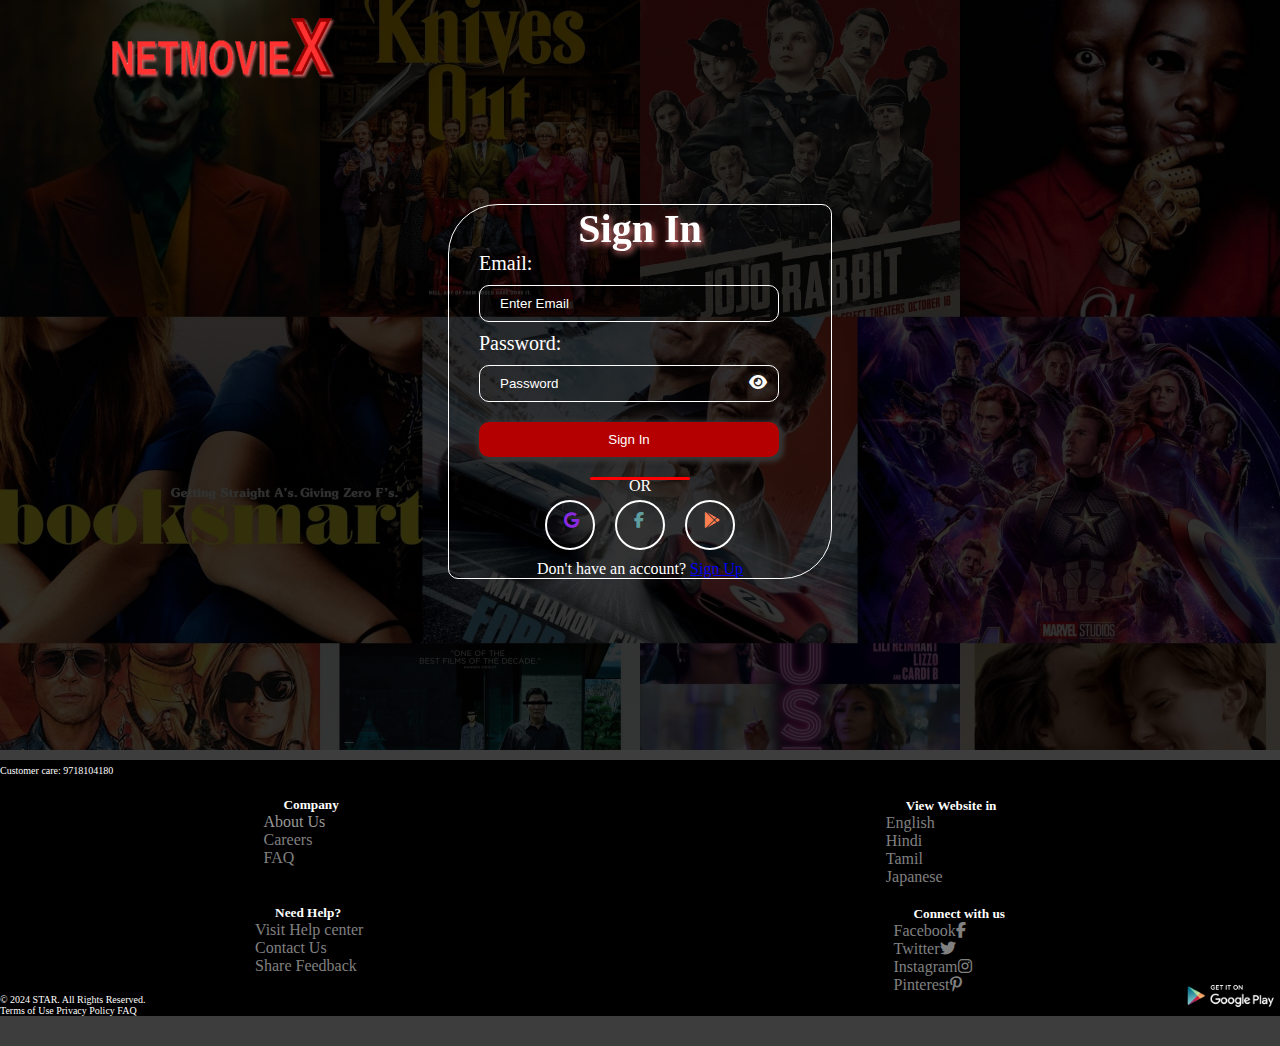
<file: signpage.html>
<!DOCTYPE html>
<html lang="en">
<head>
    <meta charset="UTF-8">
    <meta name="viewport" content="width=device-width, initial-scale=1.0">
    <title>NETMOVIEX- SIGNIN</title>

    <link rel="stylesheet" href="style.css">
    <link rel="stylesheet" href="responsive.css">
    <link rel="icon" href="assets/img/N.png">
    <!-- bootstrap-CDN -->
    <link href="https://cdn.jsdelivr.net/npm/bootstrap@5.0.2/dist/css/bootstrap.min.css" rel="stylesheet" integrity="sha384-EVSTQN3/azprG1Anm3QDgpJLIm9Nao0Yz1ztcQTwFspd3yD65VohhpuuCOmLASjC" crossorigin="anonymous">
    <script src="https://cdn.jsdelivr.net/npm/bootstrap@5.0.2/dist/js/bootstrap.bundle.min.js" integrity="sha384-MrcW6ZMFYlzcLA8Nl+NtUVF0sA7MsXsP1UyJoMp4YLEuNSfAP+JcXn/tWtIaxVXM" crossorigin="anonymous"></script>

    <!-- fontawsome-cdn -->
    <link rel="stylesheet" href="https://cdnjs.cloudflare.com/ajax/libs/font-awesome/6.5.1/css/all.min.css">
</head>
<body style="background-color: rgb(61, 61, 61);">
<div class="sign-banner">
    <div class="nav-logo">
    <a href="index.html"><img src="assets/img/NETMOVIEX.png" alt=""></a>
</div>

         <form action="" class="sign-inpage">
            <h3>Sign In</h3>
 <label for="">Email: </label><br>
     <input type="email" name="email" placeholder="Enter Email" required><br>
           <label for="">Password:</label><br>
           <input type="password" name="pass" placeholder="Password" id="myInput" maxlength="6" required title="6 characters"><i class="fa-solid fa-eye" style="color: white;" onclick="myfunction()"></i>

           <br>
           <input type="submit" name="submit" value="Sign In" class="sign-up">
<span ></span>
       <div class="login-content">
        <ul>
            <li title="Google"><a href=""><i class="fa-brands fa-google" style="color: blueviolet;"></i></a></li>
            <li title="Facebook"><a href=""><i class="fa-brands fa-facebook-f" style="color: cadetblue;"></i></a></li>
            <li title="GooglePlay"><a href=""><i class="fa-brands fa-google-play" style="color: coral;"></i></a></li>
        </ul>
       </div>
       <p>Don't have an account? <a href="signup.html">Sign Up</a></p>
         </form>
       
</div>
<!-- footer-section -->

<section class="last-footer">
    <div class="container">
    <span style="color: white; font-size: 10px;">Customer care: 9718104180</span>
    <div class="row">
        <div class="col-md-6 col-xl-6 footer-content">
<div class="company">
<h5>Company</h5>
<ul>
    <li><a href="about.html" style="text-decoration: none; color: rgb(152, 151, 151);">About Us</a></li>
    <li>Careers</li>
    <li>FAQ</li>
</ul>
</div>

<div class="view-website">
    <h5>View Website in</h5>
    <ul>
        <li>English</li>
        <li>Hindi</li>
        <li>Tamil</li>
        <li>Japanese</li>
    </ul>
</div>
        </div>

        <div class="col-md-6 col-xl-6 footer-content">
            <div class="company">
                <h5>Need Help?</h5>
                <ul>
                    <li>Visit Help center</li>
                    <li>Contact Us</li>
                    <li>Share Feedback</li>
                </ul>
            </div>
            <div class="view-website">
                <h5>Connect with us</h5>
                <ul>
            <li title="Facebook"><a href="#" style="text-decoration: none; color: grey;">Facebook<i class="fa-brands fa-facebook-f"></i></a></li>
            <li title="Twitter"><a href="#" style="text-decoration: none; color: grey;">Twitter<i class="fa-brands fa-twitter"></i></a></li>
            <li title="Instagram"><a href="#" style="text-decoration: none; color: grey;">Instagram<i class="fa-brands fa-instagram"></i></a></li>
            <li title="Pinterest"><a href="#" style="text-decoration: none; color: grey;">Pinterest<i class="fa-brands fa-pinterest-p"></i></a></li>
                </ul>
            </div>
        </div>
       
    </div>
</div>
</section>

<section class="condition">
<div class="container condition_01">
    <div class="row">
<div class="col-md-12 condition-content">
<p>© 2024 STAR. All Rights Reserved.</p>
<p>Terms of Use  Privacy Policy  FAQ</p>
<img src="assets/img/google-play-badge.png" alt="">
</div>

</div>
</div>
</section>
</body>
<script>
    function myfunction(){
        var x = document.getElementById("myInput");
        if(x.type === "password"){
            x.type = "text";
        }
        else{
            x.type ="password";
        }
    }
</script>
</html>
</file>
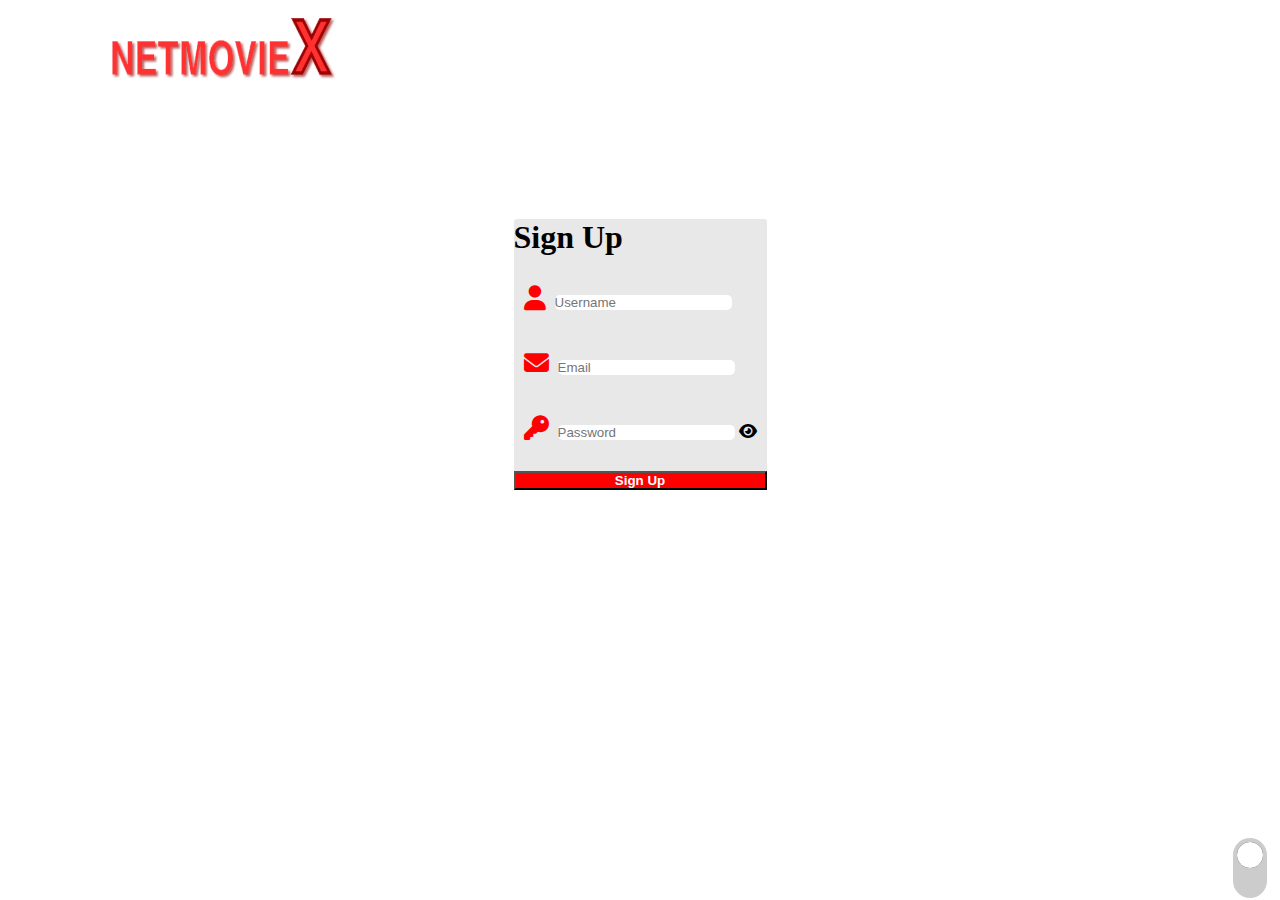
<file: signup.html>
<!DOCTYPE html>
<html>
<head>
<meta name="viewport" content="width=device-width, initial-scale=1">
<link rel="stylesheet" href="style.css">
    <link rel="stylesheet" href="responsive.css">
    <link rel="icon" href="assets/img/N.png">
    <!-- bootstrap-CDN -->
    <link href="https://cdn.jsdelivr.net/npm/bootstrap@5.0.2/dist/css/bootstrap.min.css" rel="stylesheet" integrity="sha384-EVSTQN3/azprG1Anm3QDgpJLIm9Nao0Yz1ztcQTwFspd3yD65VohhpuuCOmLASjC" crossorigin="anonymous">
    <script src="https://cdn.jsdelivr.net/npm/bootstrap@5.0.2/dist/js/bootstrap.bundle.min.js" integrity="sha384-MrcW6ZMFYlzcLA8Nl+NtUVF0sA7MsXsP1UyJoMp4YLEuNSfAP+JcXn/tWtIaxVXM" crossorigin="anonymous"></script>

    <!-- fontawsome-cdn -->
    <link rel="stylesheet" href="https://cdnjs.cloudflare.com/ajax/libs/font-awesome/6.5.1/css/all.min.css">
<style>
.switch {
  position: absolute;
  display: inline-block;
  width: 60px;
  height: 34px;
  /* border: 1px solid black; */
  /* margin: 20% 25%; */
  bottom: 15px;
 right: 0px;
 transform: rotate(90deg);

}

.switch input { 
  opacity: 0;
  width: 0;
  height: 0;
}

.slider {
  position: absolute;
  cursor: pointer;
  top: 0;
  left: 0;
  right: 0;
  bottom: 0;
  background-color: #ccc;
  -webkit-transition: .4s;
  transition: .4s;
}

.slider::after {
  position: absolute;
  content: "";
  height: 26px;
  width: 26px;
  left: 4px;
  bottom: 4px;
  background-color: white;
  -webkit-transition: .4s;
  transition: .2s ease-in-out;
}
.slider::before {
  position: absolute;
  content: "";
  height: 26px;
  width: 26px;
  left: 4px;
  bottom: 4px;
  background-color: rgb(0, 0, 0);
  -webkit-transition: .4s;
  transition: .2s ease-in-out;
}


input:checked + .slider {
  background-color: #797878;
}

input:focus + .slider {
  box-shadow: 0 0 1px #000000;
}

input:checked + .slider:before {
  -webkit-transform: translateX(26px);
  -ms-transform: translateX(26px);
  transform: translateX(26px);
  /* display: none; */
}
input:checked + .slider::after {
  -webkit-transform: translateX(26px);
  -ms-transform: translateX(26px);
  transform: translateX(26px);
  display: block;
  background-color: #000000;
}
.sign-up-content button{
    
}
/* Rounded sliders */
.slider.round {
  border-radius: 34px;
}

.slider.round:before {
  border-radius: 50%;
}
.slider.round::after {
  border-radius: 50%;
}
body.dark {
  background-color: #000000;
  h1 {
    color: #ff0000
  }
}
body.light-btn {
  
 button {
   background-color: green;
   transition: .2s ease-in-out;
   color: black;
  }
}
</style>
</head>
<body>
    <div class="nav-logo">
        <a href="index.html">
        <img src="assets/img/NETMOVIEX.png" alt="">
      </a>
      </div>
<div class="sign-up-content">
    <form action="" class="sign-up-form">
        <h1 style="font-weight: bold;">Sign Up</h1>
        <div class="input-container">
            <i class="fa fa-user icon"></i>
            <input class="input-field" type="text" placeholder="Username" name="usrnm" required>
          </div>

          <div class="input-container">
            <i class="fa fa-envelope icon"></i>
            <input class="input-field" type="text" placeholder="Email" name="email" required>
            
          </div>
          
          <div class="input-container">
            <i class="fa fa-key icon"></i>
            <input class="input-field" type="password" placeholder="Password" name="psw" id="myInput" maxlength="6" required>
            <i class="fa-solid fa-eye" style="color: rgb(0, 0, 0); cursor: pointer;" onclick="myfunction()"></i>
          </div>
          <button type="submit" class="btn">Sign Up</button>
    </form>
</div>

<label class="switch">
  <input type="checkbox" id="toggle">
  <span class="slider round"></span>
</label>


<script>
    const toggle = document.querySelector('#toggle');
    toggle.addEventListener('change', () => {
  document.body.classList.toggle('dark');
  document.body.classList.toggle('light-btn');
})
</script>
<script>
     function myfunction(){
        var x = document.getElementById("myInput");
        if(x.type === "password"){
            x.type = "text";
        }
        else{
            x.type ="password";
        }
    }
</script>
</body>
</html>
</file>
<file: style.css>
*{
    margin: 0;
    padding: 0;
    box-sizing: border-box;
}

.banner-img{
    background-image: linear-gradient(rgba(0, 0, 0, 0.881),rgba(31, 31, 30, 0.584)),url(assets/img/movie-img.png);
    background-size: cover;
    background-repeat: no-repeat;
    background-position: center;
    width: 100%;
    /* height: 800px; */
    object-fit: cover;
    /* background-repeat: no-repeat; */
}
.nav-logo{
display: flex;
align-items:start;
justify-content: start;
width: 100%;
/* border: 1px solid white; */
}
.nav-logo img{
    width: 250px;
    height: 100px;
    margin-left: 100px;
}
.lang{
    /* border: 1px solid green; */
    width: 70%;
}
.lang #language{
   float: right;
   margin: 30px;
   border: 1px solid white;
   outline: none;
   border-radius: 3px;
   background-color: black;
   color: white;
}
.lang .btnn{
    float: right;
    margin: 30px;
    border-radius: 4px;
    padding: 4px;
    background-color: red;
    color: white;
    border: none;
    cursor: pointer;
}
.lang .btn1{
    float: right;
    margin-top: 30px;
    border-radius: 4px;
    padding: 4px;
    background-color: transparent;
    color: white;
    border: none;
    cursor: pointer;
}
.btn1:hover{
    color: red;
}
.movies{
    /* display: flex; */
   align-items: center;
   justify-content: center;
   /* border: 1px solid black; */
}
.movies h1{
    color: white;
    margin-top: 16%;
    font-size: 3rem;
    font-family:'Lucida Sans', 'Lucida Sans Regular', 'Lucida Grande', 'Lucida Sans Unicode', Geneva, Verdana, sans-serif;
    text-align: center;
   
}
.movies h5{
    color: white;
    text-align: center;
    font-size: 25px;
    font-family:'Trebuchet MS', 'Lucida Sans Unicode', 'Lucida Grande', 'Lucida Sans', Arial, sans-serif;
    font-weight: 400;
    margin-top: 10px;
}
.movies p{
    text-align: center;
    font-size: 18px;
    font-family:'Trebuchet MS', 'Lucida Sans Unicode', 'Lucida Grande', 'Lucida Sans', Arial, sans-serif;
    color: white;
    margin-top: 20px;
}
.info-form{
    display: flex;
    align-items: center;
    justify-content: center;
}
.info-form > input{
    padding: 10px;
    border-radius: 4px;
    border: 1px solid rgb(189, 189, 189);
margin-top: 20px;
background-color: transparent;
outline: none;
color: white;
}
.info-form > input::placeholder{
    color: white;
}
.info-form .started{
    padding: 10px 20px;
    margin-top: 20px;
    color: white;
    background-color: red;
    border-radius: 4px;
    border: none;
    margin-left: 5px;
}
.new-email{
    margin-left: 40%;
    text-decoration: none;
    color: red;
    font-size: 15px;
}
.movies .streaming{
    color: white;
    font-size: 20px;
    font-family:'Trebuchet MS', 'Lucida Sans Unicode', 'Lucida Grande', 'Lucida Sans', Arial, sans-serif;
    margin-top: 50px;
}
.enjoy-tv{
    width: 100%;
    /* height: 200px; */
    border: 1px solid black;
    margin-top: 10px;
    background-color: black;
}
.enjoy-tv .container .row .enjoy{
    /* height: 100px ; */
    border: 1px solid black;
}
.enjoy .enjoy-content{
    text-align: center;
    margin-top: 80px;
    color: white;
}
.enjoy-content h1{
    font-family:'Segoe UI', Tahoma, Geneva, Verdana, sans-serif;
    font-weight: bold;
    font-size: 50px;
}
.enjoy-content p{
    font-size: 20px;
}
.enjoy img{
    width: 450px;
    height: 400px;
    filter: drop-shadow(2px 2px 5px rgb(255, 255, 255));
}

.download{
    margin-top: 10px;
    background-color: black;
}
.download .down-content .download-content{
    color: white;
    margin-top: 80px;
}
.down-content img{
    width: 400px;
    height: 300px;
    margin-top: 60px;
}
.download-content h1{
    font-family: 'Segoe UI', Tahoma, Geneva, Verdana, sans-serif;
    font-weight: bold;
    font-size: 50px;
}
.download-content p{
    font-size: 23px;
}
.stranger img{
    width: 100px;
    height: 80px;
    /* border: 1px solid white; */
    /* margin-left: 0px; */
}
.watch-every{
    margin-top: 10px;
    background-color: black;
}
.watch-every .container .row .watch-content .watch-contnt{
    text-align: center;
    color: white;
    margin-top: 150px;
}
.watch-contnt h1{
    font-family: 'Segoe UI', Tahoma, Geneva, Verdana, sans-serif;
    font-weight: bold;
    font-size: 50px;
}
.watch-contnt p{
    font-size: 23px;
}
.watch-content img{
    width: 500px;
    height: 350px;
    margin-top: 60px;
    filter: drop-shadow(2px 2px 3px rgb(95, 95, 95));
}

.create-cartoon{
    margin-top: 10px;
    background-color: black;
}
.create-cartoon .container .row .cartoon-content .cartoon{
    margin-top: 150px;
    color: white;
}
.cartoon h1{
    font-family: 'Segoe UI', Tahoma, Geneva, Verdana, sans-serif;
    font-weight: bold;
    font-size: 50px;
}
.cartoon p{
    font-size: 23px;
}
.cartoon-content img{
    width: 450px;
    height: 450px;
    filter: drop-shadow(2px 2px 10px rgb(95, 95, 95));
}

.frequently{
    margin-top: 10px;
    background-color: black;
}
.frequently .container .row .frequently-content h1{
text-align: center;
color: white;
font-family: 'Lucida Sans', 'Lucida Sans Regular', 'Lucida Grande', 'Lucida Sans Unicode', Geneva, Verdana, sans-serif;
font-weight: bold;
margin-top: 80px;
}
#first-content{
    margin-top: 10px;
    width: 100%;
    height: 70px;
    border: 1px solid white;
    display: flex;
    align-items: center;
    background-color: rgb(89, 89, 89);
}
#first-content:hover{
    background-color: rgb(162, 160, 160);
    transition: 1s ease-in-out;
}
#first-content h6{
color: white;
font-size: 20px;
}
.fa-plus{
    color: white;
    margin-left: 70%;
    font-size: 30px;
}
#second-content{
    width: 100%;
  margin-top: 5px;
    border: 1px solid white;
    display: none;
}
#second-content p{
    color: white;
    font-size: 20px;
}
#third-content{
    margin-top: 10px;
    width: 100%;
    height: 70px;
    border: 1px solid white;
    display: flex;
    align-items: center;
    background-color: rgb(89, 89, 89);
}
#third-content:hover{
    background-color: rgb(162, 160, 160);
    transition: 1s ease-in-out;
}
#third-content h6{
color: white;
font-size: 20px;
}
#third-content .fa-plus{
    color: white;
    margin-left: 60%;
    font-size: 30px;
}
#fourth-content{
    width: 100%;
  margin-top: 5px;
    border: 1px solid white;
    display: none;
}
#fourth-content p{
    color: white;
    font-size: 20px;
}

#fifth-content{
    margin-top: 10px;
    width: 100%;
    height: 70px;
    border: 1px solid white;
    display: flex;
    align-items: center;
    background-color: rgb(89, 89, 89);
}
#fifth-content:hover{
    background-color: rgb(162, 160, 160);
    transition: 1s ease-in-out;
}
#fifth-content h6{
color: white;
font-size: 20px;
}
#fifth-content .fa-plus{
    color: white;
    margin-left: 70%;
    font-size: 30px;
}
#sixth-content{
    width: 100%;
  margin-top: 5px;
    border: 1px solid white;
    display: none;
}
#sixth-content p{
    color: white;
    font-size: 20px;
}
#seventh-content{
    margin-top: 10px;
    width: 100%;
    height: 70px;
    border: 1px solid white;
    display: flex;
    align-items: center;
    background-color: rgb(89, 89, 89);
}
#seventh-content:hover{
    background-color: rgb(162, 160, 160);
    transition: 1s ease-in-out;
}
#seventh-content h6{
color: white;
font-size: 20px;
}
#seventh-content .fa-plus{
    color: white;
    margin-left: 65%;
    font-size: 30px;
}
#eighth-content{
    width: 100%;
  margin-top: 5px;
    border: 1px solid white;
    display: none;
}
#eighth-content p{
    color: white;
    font-size: 20px;
}
.member-content{
    text-align: center;
    color: white;
   margin-top: 30px;
}
.india{
    text-align: center;
    color: white;
    /* margin-top: 20px; */
}
.last-footer{
    margin-top: 10px;
    background-color: black;
}
.last-footer .container .row .footer-content{
    display: flex;
    /* border: 1px solid black; */
    align-items: center;
    justify-content: space-around;
}
.last-footer .container .row .footer-content .company{
    /* width: 50%; */
    /* border: 1px solid white; */
}
.company h5{
    color: white;
    font-weight: bold;
}
.company ul li{
    list-style: none;
    margin-left: -20px;
    color: grey;
}
.last-footer .container .row .footer-content .view-website{
    /* width: 50%; */
    /* border: 1px solid white; */
    margin-top: 20px;
}
.view-website h5{
    color: white;
    font-weight: bold;
}
.view-website ul li{
    list-style: none;
    margin-left: -20px;
    color: grey;
}
.condition{
    background-color: black;
}
.condition-content p{
    /* border: 1px solid white; */
    color: white;
    font-size: 10px;
    width: 200px;
}
.condition-content img{
    width: 100px;
    height: 100px;
    cursor: pointer;
    float: right;
    /* border: 1px solid white; */
    margin-top: -70px;
}

/* sign In section */
.sign-banner{
background-image: linear-gradient(rgba(0, 0, 0, 0.821),rgba(0, 0, 0, 0.797)),url(assets/img/hollywood-img.jpg);
width: 100%;
/* background-position: center; */
background-repeat: no-repeat;
background-size: cover;
height: 750px;
/* min-height: 800px; */

}
.nav-logo img{
    filter: drop-shadow(2px 2px 1px rgb(188, 94, 94));
}

.sign-inpage{
    /* display: flex; */
    align-items: center;
    justify-content: center;
    margin: 100px auto;
    border: 1px solid white;
    width: 30%;
    flex-direction: column;
    border-radius: 50px 10px 50px 10px;
   animation-name: arjun;
   animation-iteration-count: infinite;
   animation-duration: 4s;
}
@keyframes arjun{
    0%{
        border: 1px solid green;
        transition: 2s ease-in-out;
        box-shadow: 2px 1px 2px 3px green;
    }
    25%{
        border: 1px solid red;
        transition: 2s ease-in-out;
        box-shadow: 2px 1px 2px 3px rgb(128, 0, 0);
    }
    50%{
        border: 1px solid rgb(116, 177, 238);
        transition: 2s ease-in-out;
        box-shadow: 2px 1px 2px 3px rgb(92, 152, 236);
    }
    75%{
        border: 1px solid rgb(74, 163, 106);
        transition: 2s ease-in-out;
        box-shadow: 2px 1px 2px 3px rgb(114, 193, 102);
    }
    100%{
        border: 1px solid rgb(174, 80, 177);
        transition: 2s ease-in-out;
        box-shadow: 2px 1px 2px 3px rgb(180, 80, 179);
    }
}
.sign-inpage > label{
    color: white;
    font-size: 20px;
    margin: 10px 30px;
}
.sign-inpage > input{
    margin: 10px 30px;
    padding: 10px 20px;
    border-radius: 10px;
    background-color: transparent;
    border: 1px solid white;
    outline: none;
    color: white;
    width: 300px;
}
.sign-inpage > input::placeholder{
    color: white;
}
.sign-inpage .sign-up{
    padding-left: 90px;
    padding-right: 90px;
    padding-top: 10px;
    padding-bottom: 10px;
    border: none;
    background-color: rgb(180, 0, 0);
    color: white;
    border-radius: 10px;
    box-shadow: 2px 2px 5px 3px rgb(54, 54, 54);
}
.sign-inpage .fa-eye{
    margin-left: -60px;
    cursor: pointer;
}
.sign-inpage > span{
    text-align: center;
    color: white;
}
.sign-inpage >span::before{
    content: "OR";
    height: 3px;
    width: 100px;
    background-color: red;
    display: block;
    margin: 10px auto;
    border-radius: 3px;
}
.login-content{
    display: flex;
    align-items: center;
    justify-content: center;
}
.login-content ul{
    display: flex;
    list-style: none;
   
}
.login-content ul li{
  padding: 10px 17px;
  margin: 10px;
  box-sizing: border-box;
  border: 2px solid white;
  border-radius: 50%;
  width: 50px;
  height: 50px;
}
.login-content ul li:hover{
    background-color: red;
    color: white;
    transition: 3s;
    border: none;
}
.login-content ul li a{
    text-decoration: none;
   
  }
  .login-content ul li a:hover{
    color: red;
  }
  .sign-inpage p{
    text-align: center;
    color: white;
  }
  .sign-inpage h3{
    color: white;
    font-size: 40px;
    text-align: center;
    filter: drop-shadow(2px 3px 3px rgb(231, 125, 125));
  }
  .sign-inpage .make-in{
    color: white;
  }
/* sign In section */


.carousel-caption{
    background-image: linear-gradient(rgba(224, 224, 224, 0.469),rgba(4, 4, 4, 0.822));
  border-radius: 10px;
  border: none;

}
.carousel-item img{
    width: 100%;
    height: 500px;
   /* border: 1px solid black; */
}
.carousel{
    position: relative;
    top: -100px;
    /* border: 1px solid black; */
}
.nav-logo a{
    z-index: 999;
}

.movie-content{
    border: 1px solid black;
    margin-top: -70px;
    background-color: black;
}
.movie-content .container h3{
    color: white;

}
.owl-theme .item{
    position: relative;
    /* display: flex; */
    align-items: center;
    justify-content: center;
    /* border: 1px solid red; */
    height: 200px;
}
.owl-theme .item img{
    width: 200px;
    height: 200px;
    border-radius: 10px;
   cursor: pointer;
}

.owl-theme .item:hover{
   box-shadow: 1px 1px 6px white;
   cursor: pointer;
   border-radius: 10px;
  background-image: linear-gradient(rgb(100, 100, 100,),rgb(100, 100, 100));
}
.owl-theme .item  #shoe{
    position: absolute;
top: 100px;
font-weight: bold;
color: rgb(0, 0, 0);
box-sizing: border-box;
/* background-color: black; */
border-radius: 5px;
display: none;
left: 40px;
}
.watch-now{
    display: flex;
    align-items: center;
    justify-content: center;
    position: absolute;
    /* background-color: rgb(255, 255, 255); */
    border-radius: 5px;
    top: 130px;
    width: 70%;
    /* left: 30px; */
    
}
.watch-now02{
    display: flex;
    align-items: center;
    justify-content: center;
    position: absolute;
    /* background-color: rgb(255, 255, 255); */
    border-radius: 5px;
    top: 130px;
    width: 70%;
    /* left: 30px; */
    
}
.owl-theme .item  #shoe2{
    position: absolute;
top: 100px;
font-weight: bold;
color: rgb(0, 0, 0);
box-sizing: border-box;
/* background-color: black; */
border-radius: 5px;
display: none;
left: 40px;
}
.watch-now button{
    font-size: 20px;
    color: black;
    border-radius: 5px;
    border: none;
    padding: 3px ;
}
.watch-now button:hover{
    background-color: rgb(227, 2, 2);
    color: white;
    transition: 2s;
}
.watch-now02 button{
    font-size: 20px;
    color: rgb(0, 0, 0);
    border-radius: 5px;
    border: none;
    padding: 3px ;
}
.watch-now02 button:hover{
    background-color: rgb(227, 2, 2);
    color: white;
    transition: 2s;
}
.watch-now03{
    display: flex;
    align-items: center;
    justify-content: center;
    position: absolute;
    /* background-color: rgb(255, 255, 255); */
    border-radius: 5px;
    top: 130px;
    width: 70%;
    /* left: 30px; */
    
}
.owl-theme .item  #shoe3{
    position: absolute;
top: 100px;
font-weight: bold;
color: rgb(0, 0, 0);
box-sizing: border-box;
/* background-color: black; */
border-radius: 5px;
display: none;
left: 40px;
}
.watch-now03 button{
    font-size: 20px;
    color: rgb(0, 0, 0);
    border-radius: 5px;
    border: none;
    padding: 3px ;
}
.watch-now03 button:hover{
    background-color: rgb(227, 2, 2);
    color: white;
    transition: 2s;
}

.watch-now04{
    display: flex;
    align-items: center;
    justify-content: center;
    position: absolute;
    /* background-color: rgb(255, 255, 255); */
    border-radius: 5px;
    top: 130px;
    width: 70%;
    /* left: 30px; */
    
}
.owl-theme .item  #shoe4{
    position: absolute;
top: 100px;
font-weight: bold;
color: rgb(0, 0, 0);
box-sizing: border-box;
/* background-color: black; */
border-radius: 5px;
display: none;
left: 40px;
}
.watch-now04 button{
    font-size: 20px;
    color: rgb(0, 0, 0);
    border-radius: 5px;
    border: none;
    padding: 3px ;
}
.watch-now04 button:hover{
    background-color: rgb(227, 2, 2);
    color: white;
    transition: 2s;
    
}
.watch-now05{
    display: flex;
    align-items: center;
    justify-content: center;
    position: absolute;
    /* background-color: rgb(255, 255, 255); */
    border-radius: 5px;
    top: 130px;
    width: 70%;
    /* left: 30px; */
    
}
.owl-theme .item  #shoe5{
    position: absolute;
top: 100px;
font-weight: bold;
color: rgb(0, 0, 0);
box-sizing: border-box;
/* background-color: black; */
border-radius: 5px;
display: none;
left: 40px;
}
.watch-now05 button{
    font-size: 20px;
    color: rgb(0, 0, 0);
    border-radius: 5px;
    border: none;
    padding: 3px ;
}
.watch-now05 button:hover{
    background-color: rgb(227, 2, 2);
    color: white;
    transition: 2s;
    
}
.watch-now06{
    display: flex;
    align-items: center;
    justify-content: center;
    position: absolute;
    /* background-color: rgb(255, 255, 255); */
    border-radius: 5px;
    top: 130px;
    width: 70%;
    /* left: 30px; */
    
}
.owl-theme .item  #shoe6{
    position: absolute;
top: 100px;
font-weight: bold;
color: rgb(0, 0, 0);
box-sizing: border-box;
/* background-color: black; */
border-radius: 5px;
display: none;
left: 40px;
}
.watch-now06 button{
    font-size: 20px;
    color: rgb(0, 0, 0);
    border-radius: 5px;
    border: none;
    padding: 3px ;
}
.watch-now06 button:hover{
    background-color: rgb(227, 2, 2);
    color: white;
    transition: 2s;
    
}

#special-movie{
background-color: black;
margin-top: 40px;
}
.superheroes{
    color: white;
}
#special-movie .container{
    width: 100%;
    /* border: 1px solid white; */
}
.special-heroes{
    width: 100%;
    /* height: 400px; */
    /* border: 1px solid white; */

}
#special-movie .container .row .special-heroes .special-movies-1{
    width: 180px;
    height: 200px;
    /* border: 1px solid white; */
}
#special-movie .container .row .special-heroes .special-movies-2{
    width: 180px;
    height: 200px;
    /* border: 1px solid white; */
}
#special-movie .container .row .special-heroes .special-movies-3{
    width: 180px;
    height: 200px;
    /* border: 1px solid white; */
}
#special-movie .container .row .special-heroes .special-movies-4{
    width: 180px;
    height: 200px;
    /* border: 1px solid white; */
}
#special-movie .container .row .special-heroes .special-movies-5{
    width: 180px;
    height: 200px;
    /* border: 1px solid white; */
}
#special-movie .container .row .special-heroes .special-movies-6{
    width: 180px;
    height: 200px;
    /* border: 1px solid white; */
}
#special-movie .container .row .special-heroes .special-movies-7{
    width: 180px;
    height: 200px;
    /* border: 1px solid white; */
}
#special-movie .container .row .special-heroes .special-movies-8{
    width: 180px;
    height: 200px;
    /* border: 1px solid white; */
}
#special-movie .container .row .special-heroes .special-movies-9{
    width: 180px;
    height: 200px;
    /* border: 1px solid white; */
}
#special-movie .container .row .special-heroes .special-movies-10{
    width: 180px;
    height: 200px;
    /* border: 1px solid white; */
}
#special-movie .container .row .special-heroes .special-movies-11{
    width: 180px;
    height: 200px;
    /* border: 1px solid white; */
}
#special-movie .container .row .special-heroes .special-movies-12{
    width: 180px;
    height: 200px;
    /* border: 1px solid white; */
}
#special-movie .container .row .special-heroes .special-movies-13{
    width: 180px;
    height: 200px;
    /* border: 1px solid white; */
}
#special-movie .container .row .special-heroes .special-movies-14{
    width: 180px;
    height: 200px;
    /* border: 1px solid white; */
}
#special-movie .container .row .special-heroes .special-movies-15{
    width: 180px;
    height: 200px;
    /* border: 1px solid white; */
}
#special-movie .container .row .special-heroes .special-movies-16{
    width: 180px;
    height: 200px;
    /* border: 1px solid white; */
}
#special-movie .container .row .special-heroes .special-movies-17{
    width: 180px;
    height: 200px;
    /* border: 1px solid white; */
}
#special-movie .container .row .special-heroes .special-movies-18{
    width: 180px;
    height: 200px;
    /* border: 1px solid white; */
}
#special-movie .container .row .special-heroes .special-movies-1 img{
    width: 100%;
    height: 200px;
    object-fit: cover;
    border-radius: 10px;
 filter: saturate(0.10);

}
#special-movie .container .row .special-heroes .special-movies-2 img{
    width: 100%;
    height: 200px;
    object-fit: cover;
    border-radius: 10px;
 filter: saturate(0.10);

}
#special-movie .container .row .special-heroes .special-movies-3 img{
    width: 100%;
    height: 200px;
    object-fit: cover;
    border-radius: 10px;
 filter: saturate(0.10);

}
#special-movie .container .row .special-heroes .special-movies-4 img{
    width: 100%;
    height: 200px;
    object-fit: cover;
    border-radius: 10px;
 filter: saturate(0.10);

}
#special-movie .container .row .special-heroes .special-movies-5 img{
    width: 100%;
    height: 200px;
    object-fit: cover;
    border-radius: 10px;
 filter: saturate(0.10);

}
#special-movie .container .row .special-heroes .special-movies-6 img{
    width: 100%;
    height: 200px;
    object-fit: cover;
    border-radius: 10px;
 filter: saturate(0.10);

}
#special-movie .container .row .special-heroes .special-movies-7 img{
    width: 100%;
    height: 200px;
    object-fit: cover;
    border-radius: 10px;
 filter: saturate(0.10);

}
#special-movie .container .row .special-heroes .special-movies-8 img{
    width: 100%;
    height: 200px;
    object-fit: cover;
    border-radius: 10px;
 filter: saturate(0.10);

}
#special-movie .container .row .special-heroes .special-movies-9 img{
    width: 100%;
    height: 200px;
    object-fit: cover;
    border-radius: 10px;
 filter: saturate(0.10);

}
#special-movie .container .row .special-heroes .special-movies-10 img{
    width: 100%;
    height: 200px;
    object-fit: cover;
    border-radius: 10px;
 filter: saturate(0.10);

}
#special-movie .container .row .special-heroes .special-movies-11 img{
    width: 100%;
    height: 200px;
    object-fit: cover;
    border-radius: 10px;
 filter: saturate(0.10);

}
#special-movie .container .row .special-heroes .special-movies-12 img{
    width: 100%;
    height: 200px;
    object-fit: cover;
    border-radius: 10px;
 filter: saturate(0.10);
}
#special-movie .container .row .special-heroes .special-movies-13 img{
    width: 100%;
    height: 200px;
    object-fit: cover;
    border-radius: 10px;
 filter: saturate(0.10);
}
#special-movie .container .row .special-heroes .special-movies-14 img{
    width: 100%;
    height: 200px;
    object-fit: cover;
    border-radius: 10px;
 filter: saturate(0.10);
}
#special-movie .container .row .special-heroes .special-movies-15 img{
    width: 100%;
    height: 200px;
    object-fit: cover;
    border-radius: 10px;
 filter: saturate(0.10);
}
#special-movie .container .row .special-heroes .special-movies-16 img{
    width: 100%;
    height: 200px;
    object-fit: cover;
    border-radius: 10px;
 filter: saturate(0.10);
}
#special-movie .container .row .special-heroes .special-movies-17 img{
    width: 100%;
    height: 200px;
    object-fit: cover;
    border-radius: 10px;
 filter: saturate(0.10);
}
#special-movie .container .row .special-heroes .special-movies-18 img{
    width: 100%;
    height: 200px;
    object-fit: cover;
    border-radius: 10px;
 filter: saturate(0.10);
}
#special-movie .container .row .special-heroes .special-movies-1 img:hover{
    filter: none;
   cursor: pointer;
}
#special-movie .container .row .special-heroes .special-movies-2 img:hover{
    filter: none;
   cursor: pointer;
}
#special-movie .container .row .special-heroes .special-movies-3 img:hover{
    filter: none;
   cursor: pointer;
}
#special-movie .container .row .special-heroes .special-movies-4 img:hover{
    filter: none;
   cursor: pointer;
}
#special-movie .container .row .special-heroes .special-movies-5 img:hover{
    filter: none;
   cursor: pointer;
}
#special-movie .container .row .special-heroes .special-movies-6 img:hover{
    filter: none;
   cursor: pointer;
}
#special-movie .container .row .special-heroes .special-movies-7 img:hover{
    filter: none;
   cursor: pointer;
}
#special-movie .container .row .special-heroes .special-movies-8 img:hover{
    filter: none;
   cursor: pointer;
}
#special-movie .container .row .special-heroes .special-movies-9 img:hover{
    filter: none;
   cursor: pointer;
}
#special-movie .container .row .special-heroes .special-movies-10 img:hover{
    filter: none;
   cursor: pointer;
}
#special-movie .container .row .special-heroes .special-movies-11 img:hover{
    filter: none;
   cursor: pointer;
}
#special-movie .container .row .special-heroes .special-movies-12 img:hover{
    filter: none;
   cursor: pointer;
}
#special-movie .container .row .special-heroes .special-movies-13 img:hover{
    filter: none;
   cursor: pointer;
}
#special-movie .container .row .special-heroes .special-movies-14 img:hover{
    filter: none;
   cursor: pointer;
}
#special-movie .container .row .special-heroes .special-movies-15 img:hover{
    filter: none;
   cursor: pointer;
}
#special-movie .container .row .special-heroes .special-movies-16 img:hover{
    filter: none;
   cursor: pointer;
}
#special-movie .container .row .special-heroes .special-movies-17 img:hover{
    filter: none;
   cursor: pointer;
}
#special-movie .container .row .special-heroes .special-movies-18 img:hover{
    filter: none;
   cursor: pointer;
}
.special-heroes .carousel-item{
    /* border: 1px solid white; */
    margin-top: 100px;
}
.carousel-control-prev .carousel-control-prev-icon{
    
    margin-left: -130px;
}
.carousel-control-next .carousel-control-next-icon{
    
    margin-left: 130px;
}
#mobile-movies{
    display: none;
}
.language-mix{
    background-color: black;
}
.language-mix .swiper-button-prev{
    opacity: 0.3;
    color: white;
}
.language-mix .swiper-button-next{
    opacity: 0.3;
    color: white;
}
.swiper {
  
    width: 100%;
    max-width: 1280px;
    height: 100px;
    margin-top: 20px;
    border-radius: 10px;
  }
  .swiper-slide{
    display: flex;
    align-items: center;
    justify-content: center;
    background: #8a6a6a;
    border-radius: 10px;
    cursor: pointer;
  }
  .video {
    opacity:0;
    width:100%;
    transition: 1s;
    position:absolute;
    z-index:-1;
    top: 0;
    left: 0;
  }
  .swiper-slide img{
    width: 80px;
    height: 80px;
    aspect-ratio: 3/2;
    object-fit: contain;
    mix-blend-mode: color-burn;
    border-radius: 50%;
  }
  .genres{
    margin-top: 30px;
  }
  .genres .swiper-button-prev{
    opacity: 0.3;
    color: white;
}
.genres .swiper-button-next{
    opacity: 0.3;
    color: white;
}
.sports-swiper{
    margin-top: 50px;
}
.sports-02  {
 
    width: 100%;
    max-width: 1280px;
    height: 180px;
    margin-top: 20px;
    /* border-radius: 10px; */
  }
 .sports-02 img{
    width: 100%;
    height: 180px;
    border-radius: none;
 }
 .sports-swiper .swiper-button-prev{
    opacity: 0.3;
    color: white;
}
.sports-swiper .swiper-button-next{
    opacity: 0.3;
    color: white;
}
#popular-sports{
    margin-top: 70px;
}
#popular-sports .swiper-button-prev{
    opacity: 0.3;
    color: white;
}
#popular-sports .swiper-button-next{
    opacity: 0.3;
    color: white;

}
#slidding .slid02{
    display: flex;
    align-items: center;
}

#slidding .slid02 .swiper-wrapper .swiper-slide  img{
    width: 150px;
    height: 300px;
    box-shadow: none;

    
}

.about-banner{
    background-image: linear-gradient(rgb(0, 0, 0),rgba(255, 255, 255, 0)),url(https://shoutoutla.com/wp-content/uploads/2021/05/c-PersonalJuliaWahle__SIIXWorks_1616964539305.jpg);
    background-size: cover;
    background-repeat: no-repeat;
    object-fit: cover;
    height: 500px;
    clip-path: ellipse(70% 50% );
    border: 1px solid rgb(0, 0, 0);
    position: relative;
    top: -150px;
    /* z-index: 1; */
}
.about-banner h1{
    color: white;
    z-index: 999 !important;
    position: absolute;
    top: 200px;
   left: 40%;
   font-size: 50px;
   font-weight: bold;
   /* transform: translate3d(-50%, -50%, 0); */
   -webkit-text-fill-color: transparent;
-webkit-text-stroke: 2px rgb(255, 1, 1);
-moz-text-fill-color: transparent;
text-fill-color: transparent;
text-stroke: 1px rgb(217, 64, 148);
filter: drop-shadow(2px 3px 2px rgb(116, 218, 229));
}
.about-banner p{
    z-index: 999;
    position: absolute;
    top: 310px;
    left: 35%;
    color: rgb(255, 255, 255);
    font-size: 1.5rem;
    text-align: center;
}
#about-content{
    margin-top: 50px;

}

#about-content .container .row .about-content01{
    /* border: 1px solid white; */
    width: 50%;
}
.about-content01 .about-content02{
    width: 100%;
    height: 400px;
}
.about-content01 .about-content02 img{
    width: 100%;
    height: 400px;
    border-top-right-radius: 50%;
    border-bottom-right-radius: 20%;
    /* box-shadow: 10px 4px 30px red; */
}
#about-content .container .row .about-content01 h1{
    text-align: center;
    font-family: Cambria, Cochin, Georgia, Times, 'Times New Roman', serif;
}
#about-content .container .row .about-content01 p{
    color: white;
    line-height: 2;
}
.bird{
    position: fixed;
    top: 0;
    width: 200px;
    height: 200px;
    /* border: 1px solid rgb(255, 255, 255); */
    filter: drop-shadow(2px 4px 10px rgb(255, 255, 255));
   animation-name: birds;
   animation-iteration-count: infinite;
   animation-duration: 5s;
   opacity: 0.5;
   transition: 20s ease-in-out;
   overflow: none;
animation-delay: 1s;
}
@keyframes birds{
    0%{
       
        left: 0px;
        transition: 15s;
    }
    49%{
       
        left: 80%;
        transition: 10s;
    }
    50%{
        
        right: 0;
        transition: 10s;
    }
    100%{
        left: 40px;
        transition: 10s;
    }
}
.sign-up-content{
    /* border: 1px solid black; */
    display: flex;
    align-items: center;
    justify-content: space-around;
    height: 500px;
 /* margin-left: 25%; */
    /* width: 50%; */
}
.input-container{
    /* border: 1px solid black; */
    padding: 10px;
    display: flexbox;
    margin-top: 20px;
}
.sign-up-content .icon{
    color: red;
    font-size: 25px;
}
.sign-up-content .input-field{
    border:none;
    outline: none;
    color: red;
    border-radius: 5px;
    margin-left: 5px;
}
.sign-up-content button{
    margin-top: 20px;
    /* border: 1px solid black; */
    width: 100%;
    background-color: red;
    color: white;
    font-weight: bold;

}
.sign-up-content .sign-up-form{
    background-color: rgb(233, 232, 232);
    /* width: 0%; */
    border-radius: 3px;
}
</file>
<file: responsive.css>
@media only screen and (max-width: 600px){
    .banner-img{
        background-image: linear-gradient(rgba(0, 0, 0, 0.881),rgba(30, 30, 30, 0.717)),url(assets/img/movie-img.png);
        background-size: cover;
        background-repeat: no-repeat;
       
        /* height: 700px; */
        object-fit: cover;
        
    }
}
@media only screen and (max-width: 900px){
    .nav-logo{
        display: flex;
        align-items:start;
        justify-content: start;
        }
        .nav-logo img{
            width: 150px;
            height: 80px;
            margin-left: 10px;
        }
}

@media screen and (max-width: 500px){
    .lang #language{
        float: right;
        margin-top: 25px;
        margin-left: -10px;
        border: 1px solid white;
        outline: none;
        border-radius: 3px;
        background-color: rgb(183, 0, 0);
        color: white;
        font-size: 10px;

     }
     .lang .btnn{
         float: right;
         margin: 30px 10px;
         border-radius: 4px;
         padding: 2px;
         font-size: 7px;
         background-color: red;
         color: white;
         border: none;
         cursor: pointer;
     }
     .lang .btn1{
         float: right;
         margin-top: 30px;
         border-radius: 4px;
         padding: 2px;
         font-size: 7px;
         background-color: black;
         color: white;
         border: none;
         cursor: pointer;
     }
     .movies h1{
        color: white;
        margin-top: 30%;
        font-size: 2rem;
         }
    .movies h5{
        color: white;
        text-align: center;
        font-size: 1rem;
       
    }
    .movies p{
        text-align: center;
        font-size: 12px;
        font-family:'Trebuchet MS', 'Lucida Sans Unicode', 'Lucida Grande', 'Lucida Sans', Arial, sans-serif;
        color: white;
        margin-top: 20px;
    }
    .new-email{
        margin-left: 20%;
        text-decoration: none;
        color: red;
        font-size: 15px;
    } 
    .movies .streaming{
        color: white;
        font-size: 15px;
        font-family:'Trebuchet MS', 'Lucida Sans Unicode', 'Lucida Grande', 'Lucida Sans', Arial, sans-serif;
        margin-top: 50px;
    }
    .info-form > input{
        padding: 10px;
        border-radius: 4px;
        border: 1px solid rgb(189, 189, 189);
    margin-top: 20px;
    background-color: transparent;
    outline: none;
    color: white;
    width: 50%;
    }
    .info-form .started{
        padding: 10px 15px;
        margin-top: 20px;
        color: white;
        background-color: red;
        border-radius: 4px;
        border: none;
        margin-left: 5px;
        font-size: 10px;
    }
    .enjoy img{
        width: 350px;
        height: 300px;
        filter: drop-shadow(2px 2px 5px rgb(255, 255, 255));
    }
    .download-content h1{
        font-family: 'Segoe UI', Tahoma, Geneva, Verdana, sans-serif;
        font-weight: bold;
        font-size: 40px;
        text-align: center;
    }
    .download-content p{
        text-align: center;
        margin-top: 20px;
        font-size: 18px;
    }
    .down-content img{
        width: 330px;
        height: 280px;
        margin-top: 60px;
        /* border: 1px solid white; */
    }
    .stranger{
        width: 100%;
        /* border: 1px solid white; */
    }
    .stranger img{
        width: 100px;
        height: 120px;
        /* border: 1px solid white; */
        margin-top: 0px;
    }
    .stranger p{
        color: blue;
        margin-top: -40px;
        margin-left: 110px;
        animation-name: down;
        animation-iteration-count: infinite;
        animation-duration: 2s;
        transition: .4s ease-in-out;
    }
    @keyframes down{
        0%{
            opacity: 0;
            transition: .4s;
        }
        100%{
            opacity: 1;
            transition: .4s;
        }
    }
    .fa-download{
        margin-top: -50px;
        color: white;
        float: right;
        font-size: 25px;
    }
    .watch-content img{
        width: 350px;
        height: 250px;
        margin-top: 60px;
        filter: drop-shadow(2px 2px 3px rgb(95, 95, 95));
    }
    .watch-every .container .row .watch-content .watch-contnt{
        text-align: center;
        color: white;
        margin-top: 50px;
    }
    .watch-contnt h1{
        font-family: 'Segoe UI', Tahoma, Geneva, Verdana, sans-serif;
        font-weight: bold;
        font-size: 40px;
    }
    .watch-contnt p{
        font-size: 18px;
    }
    .cartoon-content img{
        width: 340px;
        height: 300px;
        
        filter: drop-shadow(2px 2px 10px rgb(95, 95, 95));
    }
    .create-cartoon .container .row .cartoon-content .cartoon{
        margin-top: 50px;
        color: white;
    }
    .cartoon h1{
        font-family: 'Segoe UI', Tahoma, Geneva, Verdana, sans-serif;
        font-weight: bold;
        font-size: 40px;
    }
    .cartoon p{
        font-size: 18px;
    }

    .frequently .container .row .frequently-content h1{
        text-align: center;
        color: white;
        font-family: 'Lucida Sans', 'Lucida Sans Regular', 'Lucida Grande', 'Lucida Sans Unicode', Geneva, Verdana, sans-serif;
        font-weight: bold;
        margin-top: 50px;
        font-size: 30px;
        }
        #first-content{
            width: 100%;
            height: 70px;
            border: 1px solid white;
            display: flex;
            align-items: center;
        }
        #first-content h6{
        color: white;
        font-size: 15px;
        }
        .fa-plus{
            color: #ffffff;
            margin-left: 60%;
            font-size: 20px;
            /* border: 1px solid black; */
        }
        #second-content{
            width: 100%;
          margin-top: 5px;
            border: 1px solid white;
            display: none;
        }
        #second-content p{
            color: white;
            font-size: 20px;
        }
        #third-content h6{
         
            /* border: 1px solid black; */
            color: white;
            font-size: 15px;
            }
            #third-content .fa-plus{
                color: white;
                margin-left: 40%;
                font-size: 20px;
            }
            #fifth-content .fa-plus{
                color: white;
                margin-left: 60%;
                font-size: 20px;
            }
            #fifth-content h6{
                color: white;
                font-size: 15px;
                }
            #seventh-content .fa-plus{
                color: white;
                margin-left: 50%;
                font-size: 20px;
            }
            #seventh-content h6{
                color: white;
                font-size: 15px;
                }
 .condition-content img{
         width: 80px;
        height: 70px;
        cursor: pointer;
        float: right;
        /* border: 1px solid white; */
     margin-top: -70px;
    }


    .sign-inpage{
        width: 100%;
        /* display: flex; */
        align-items: center;
        justify-content: center;
        margin: none;
        border: 1px solid white;
        margin-left: 0px;
        /* flex-direction: column; */
        position: relative;
        /* left: 5px; */
        
    }
    .sign-inpage > label{
        color: white;
        font-size: 20px;
        margin: 10px 0px;
        
    }
    .sign-inpage > input{
        margin: 10px 0px;
        padding: 10px 20px;
        border-radius: 10px;
        background-color: transparent;
        border: 1px solid white;
        outline: none;
        width: 100%;
    }
    .sign-inpage > input::placeholder{
        color: white;
    }
    .sign-inpage .sign-up{
        padding-left: 90px;
        padding-right: 90px;
        padding-top: 10px;
        padding-bottom: 10px;
        border: none;
        background-color: rgb(180, 0, 0);
        color: white;
        border-radius: 10px;
        box-shadow: 2px 2px 5px 3px rgb(54, 54, 54);
    }
    .sign-inpage .fa-eye{
        margin-left: -30px;
        cursor: pointer;
    }
    .sign-inpage > span{
        text-align: center;
        color: white;
    }
    .sign-inpage >span::before{
        content: "OR";
        height: 3px;
        width: 100px;
        background-color: red;
        display: block;
        margin: 10px auto;
        border-radius: 3px;
    }
    .login-content{
        display: flex;
        align-items: center;
        justify-content: center;
    }
    .login-content ul{
        display: flex;
        list-style: none;
       
    }
    .login-content ul li{
      padding: 10px 17px;
      margin: 10px;
      box-sizing: border-box;
      border: 2px solid white;
      border-radius: 50%;
      width: 50px;
      height: 50px;
    }
    .login-content ul li:hover{
        background-color: red;
        color: white;
        transition: 3s;
        border: none;
    }
    .login-content ul li a{
        text-decoration: none;
       
      }
      .login-content ul li a:hover{
        color: red;
      }
      .sign-inpage p{
        text-align: center;
        color: white;
      }
      .sign-inpage h3{
        color: white;
        font-size: 40px;
        text-align: center;
        filter: drop-shadow(2px 3px 3px rgb(231, 125, 125));
      }
      .sign-inpage .make-in{
        color: white;
      }
    /* sign In section */


    .carousel-item img{
        width: 100%;
        height: 300px;
       
    }
    .carousel-caption{
        background-image: linear-gradient(rgba(224, 224, 224, 0.469),rgba(4, 4, 4, 0.822));
      border-radius: 10px;
      border: none;

    }
.carousel-caption h5{
    font-size: 40px;
}
.carousel-caption p{
    font-size: 10px;
}
.watch-now{
    display: flex;
    align-items: center;
    justify-content: center;
    position: absolute;
    /* background-color: rgb(255, 255, 255); */
    border-radius: 5px;
    top: 130px;
    /* width: 70%; */
    /* left: 30px; */
    
}
.watch-now button{
    font-size: 15px;
    color: black;
    border-radius: 5px;
    border: none;
    padding: 3px ;
}
.watch-now02 button{
    font-size: 15px;
    color: black;
    border-radius: 5px;
    border: none;
    padding: 3px ;
}
.watch-now03 button{
    font-size: 15px;
    color: black;
    border-radius: 5px;
    border: none;
    padding: 3px ;
}
.watch-now04 button{
    font-size: 15px;
    color: black;
    border-radius: 5px;
    border: none;
    padding: 3px ;
}
.watch-now05 button{
    font-size: 15px;
    color: black;
    border-radius: 5px;
    border: none;
    padding: 3px ;
}
.watch-now06 button{
    font-size: 15px;
    color: black;
    border-radius: 5px;
    border: none;
    padding: 3px ;
}

#special-movie{
    
    display: none;
    }
    #mobile-movies{
        display: block;
        background-color: black;
        /* border: 1px solid white; */
       height: 330px;
    }
    
    #mobile-movie .container h3{
        color: white;
    }
    
    .mobiles-heroes{
        display: flex;
       justify-content: space-around;
       /* border: 1px solid white; */
       margin-top: 100px;
    }
    .mobiles-heroes .mobiles-heroes-1{
        width: 200px;
        height: 200px;
        margin-top: 0px;
        /* border: 1px solid rgb(255, 255, 255); */
    } 
    .mobiles-heroes .mobiles-heroes-1 img{
        width: 100%;
        height: 200px;
        border-radius: 10px;
        filter: saturate(0.10);
        object-fit: cover;
    } 
    .mobiles-heroes .mobiles-heroes-1 img:hover{
        filter: none;
        cursor: pointer;
    }
    .south-movies .container .row .south01{
        width: 100%;
        border: 1px solid rgb(255, 255, 255);
        justify-content: space-around;
    }

}
@media screen and (max-width: 767px){
    .about-banner{
        background-image: linear-gradient(rgb(0, 0, 0),rgba(255, 255, 255, 0)),url(https://shoutoutla.com/wp-content/uploads/2021/05/c-PersonalJuliaWahle__SIIXWorks_1616964539305.jpg);
        background-size: cover;
        background-repeat: no-repeat;
        object-fit: cover;
        height: 500px;
        clip-path: ellipse(70% 50% );
        border: 1px solid rgb(0, 0, 0);
        position: relative;
        top: -250px;
       
    }
    .about-banner h1{
        color: white;
        z-index: 999 !important;
        position: absolute;
        top: 300px;
       left: 30%;
       font-size: 40px;
       font-weight: bold;
      
    }
    .about-banner p{
        z-index: 999;
        position: absolute;
        top: 360px;
        left: 28%;
        color: rgb(255, 255, 255);
        font-size: 1rem;
        text-align: center;
    }
    #about-content{
        margin-top: -100px;
    
    }
    
   
        #about-content .container .row .about-content01{
            /* border: 1px solid white; */
            width: 100%;
        }
        .about-content01 .about-content02{
            width: 100%;
            height: 300px;
        }
        .about-content01 .about-content02 img{
            width: 100%;
            height: 300px;
            border-top-right-radius: 50%;
            border-bottom-right-radius: 20%;
            /* box-shadow: 10px 2px 30px rgb(255, 255, 255); */
        }
        .bird{
            position: fixed;
            top: 0;
            width: 200px;
            height: 200px;
            /* border: 1px solid rgb(255, 255, 255); */
            filter: drop-shadow(2px 4px 10px rgb(255, 255, 255));
           animation-name: birds;
           animation-iteration-count: infinite;
           animation-duration: 5s;
           opacity: 0.5;
           transition: 20s ease-in-out;
           overflow: none;
        animation-delay: 1s;
        }
        @keyframes birds{
            0%{
               
                left: 0px;
                transition: 15s;
            }
            49%{
               
                left: 45%;
                transition: 10s;
            }
            50%{
                
                right: 0;
                transition: 10s;
            }
            100%{
                left: 40px;
                transition: 10s;
            }
        }
        .sign-up-content{
            /* border: 1px solid black; */
            display: flex;
            align-items: center;
            justify-content: space-around;
            height: 500px;
         /* margin-left: 25%; */
            /* width: 100%; */
        }
}
</file>
